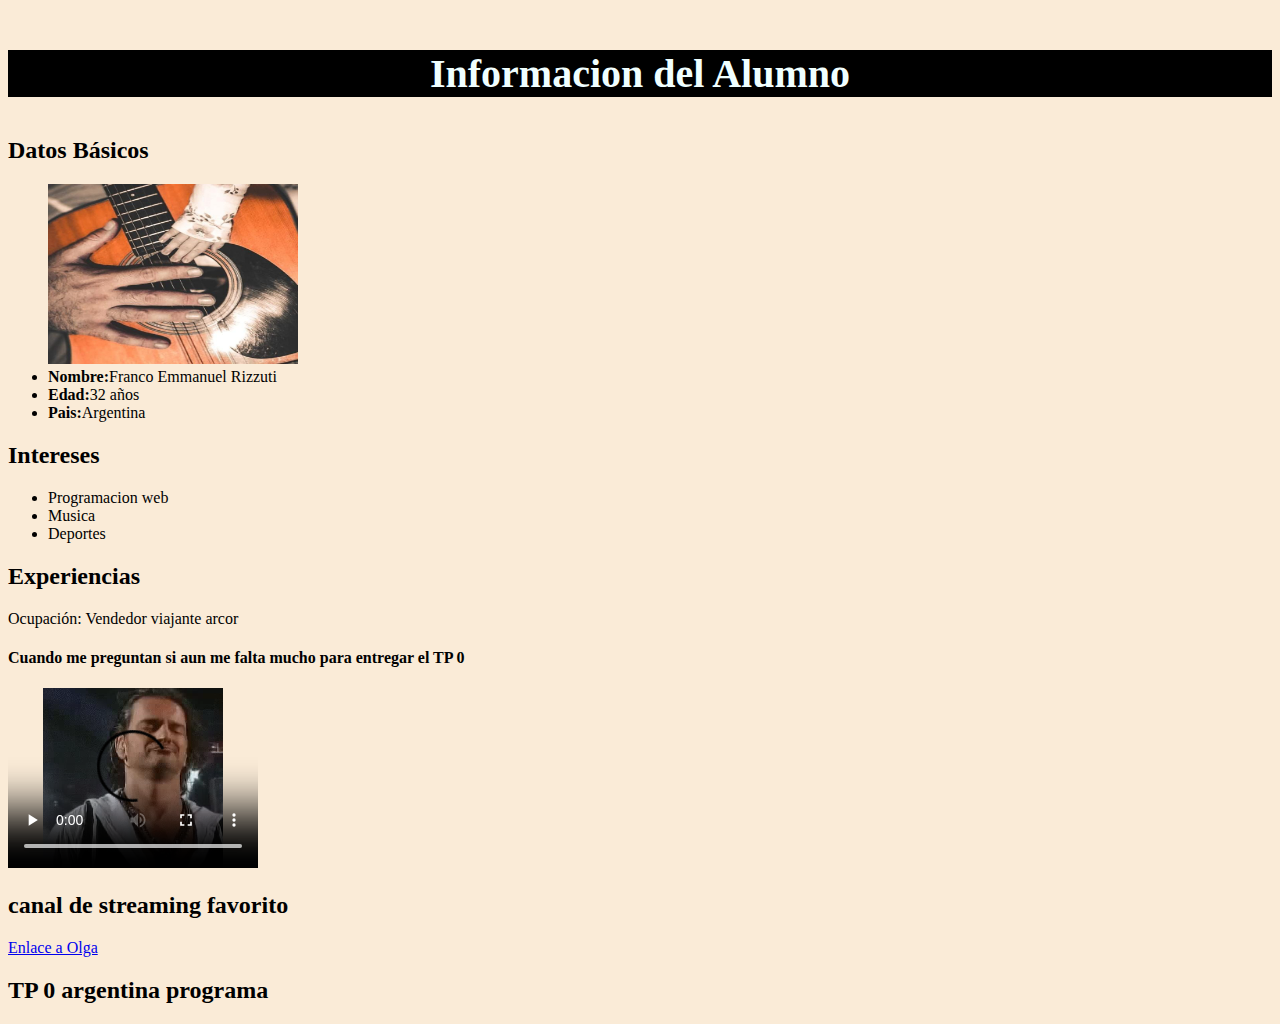
<file: index.html>
<!DOCTYPE html>
<html lang="en">
<head>
    <meta charset="UTF-8">
    <meta name="viewport" content="width=device-width, initial-scale=1.0">
    <title>Resumen del Alumno</title>
    <link rel="stylesheet" href="styles.css">
</head>
<body>
    <header>
        <div class="contenedor">
        <h3>Informacion del Alumno</h3>
        </div>
    </header> 
    
    <nav>
        <!-- Agrega enlaces de navegacion aqui ( si es necesario ) --> 
    </nav>

    <main>
        <article>
            <h2> Datos Básicos</h2>
            <ul>
            <!-- datos random-->
           
            <img src="imagen/malvi.jpeg" width="250" height="180" alt="">
            <li><strong>Nombre:</strong>Franco Emmanuel Rizzuti</li>  
            <li><strong>Edad:</strong>32 años</li>
            <li><strong>Pais:</strong>Argentina</li>
            </ul>
        </article>

        <article>
            <h2>Intereses</h2>
            <ul>
                <li>Programacion web</li>
                <li>Musica</li>
                <li>Deportes</li>
            </ul>
        </article>
        <article>
            <h2>Experiencias</h2>
            <p>Ocupación: Vendedor viajante arcor</p>

            <h4> Cuando me preguntan si aun me falta mucho para entregar el TP 0</h4>

                <video width="250px" height="180px" controls> 
                    <source src="imagen/arjona.mp4" type="video/mp4">
    
                </video>
            
           </article>
    </main>

    <aside>
        <h2>canal de streaming favorito</h2>
        <!-- contenido adicional random-->
       <a href="https://www.youtube.com/@olgaenvivo_" target="_blank"> Enlace a Olga</a>
     
    </aside>
    <footer>
       <h2> TP 0 argentina programa</h2>
    </footer>
</body>
</html>
</file>
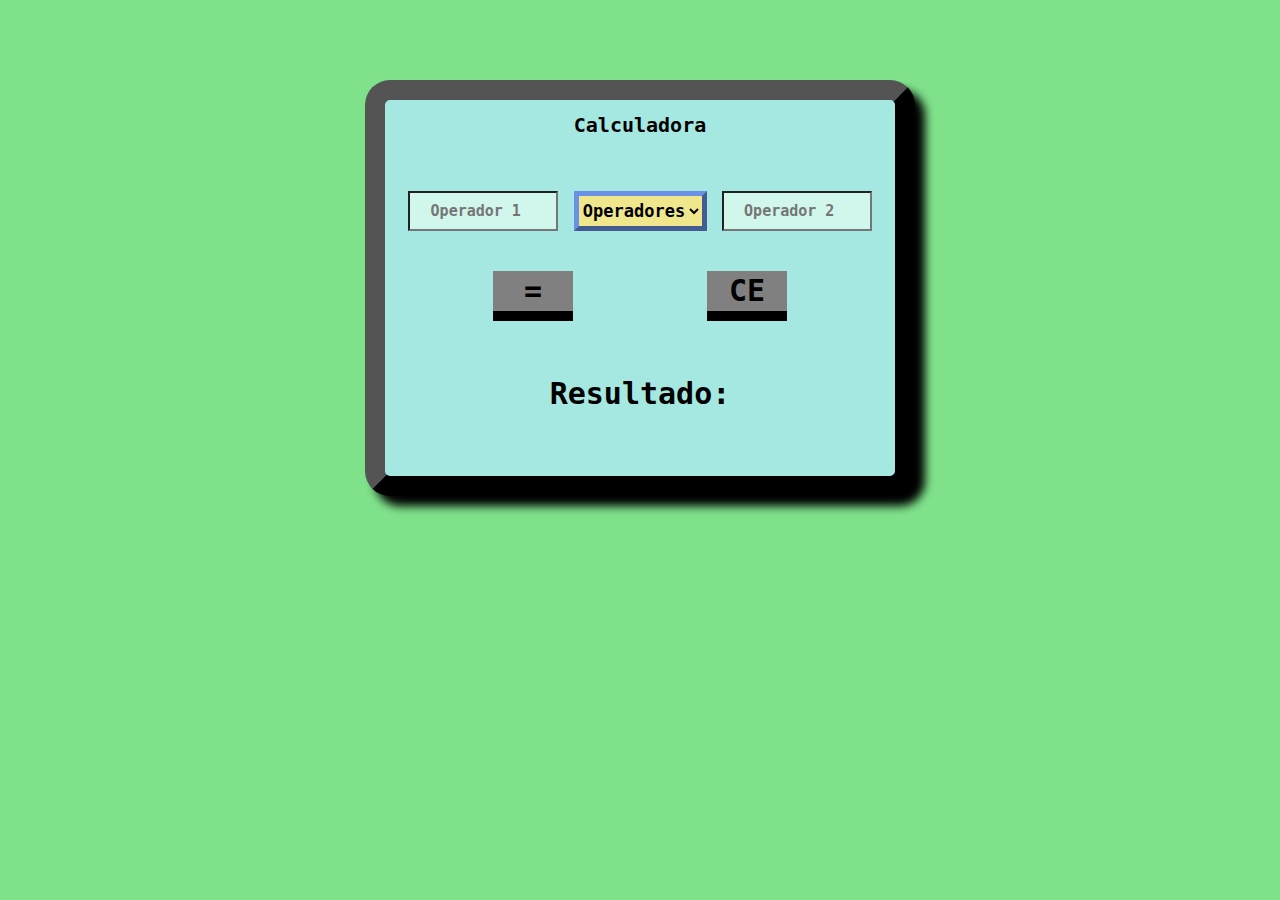
<file: Practico1/index.html>
<!DOCTYPE html>
<html lang="en">
<head>
    <meta charset="UTF-8">
    <meta name="viewport" content="width=device-width, initial-scale=1.0">
    <title>Calculadora</title>
    <link rel="stylesheet" href="styles.css">
</head>
<body>
    <div class="fondo">
        <h1>Calculadora </h1>
        <form>
            <div class="container">
              <input class="numeros" type="number" id="operando1" maxlength="5" oninput="tamanioMaximo(this)" placeholder="Operador 1">
              <select id="operadores">
                  <option disabled selected id="option1" value="disabled">Operadores</option>
                  <option value="suma">+</option>
                  <option value="resta">-</option>
                  <option value="multiplicacion">*</option>
                  <option value="division">/</option>
                  <option value="promedio">Promedio</option>
              </select>
              <input class="numeros" type="number" id="operando2" maxlength="5" oninput="tamanioMaximo(this)" placeholder="Operador 2">
            </div>
            <button id="calcular" type="button" onclick="main()">=</button>
            <button id="borrar" type="button" onclick="limpiar()">CE</button>
            <div class="container2">
                <h2>Resultado:</h2>
                <h3 id="result"></h3>
            </div>
        </form>
    </div>

    <script src="script.js"></script>
</body>
</html>
</file>
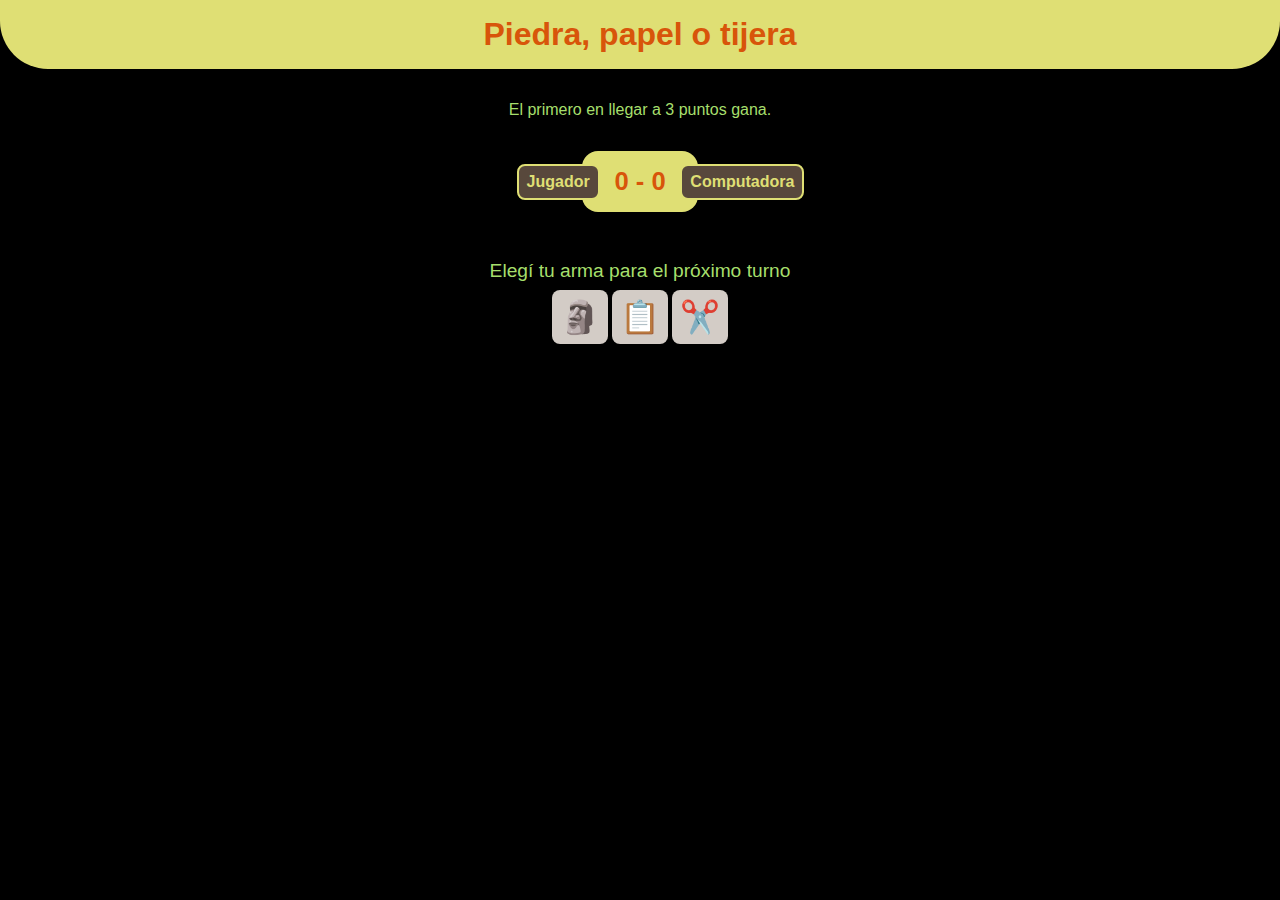
<file: Practico2/index.html>
<!DOCTYPE html>
<html lang="es">
<head>
    <meta charset="UTF-8">
    <meta http-equiv="X-UA-Compatible" content="IE=edge">
    <meta name="viewport" content="width=device-width, initial-scale=1.0">
    <title>Piedra, papel o tijera</title>
    <link rel="stylesheet" href="styles.css">
</head>
<body>

    <header>
        <h1>Piedra, papel o tijera</h1>
    </header>
    <main>
        <p class="instrucciones" id="instrucciones">
            El primero en llegar a 3 puntos gana.
        </p>
        <div class="marcador">
            <p class="nombre nombre-jugador">Jugador</p>
            <p class="nombre nombre-computadora">Computadora</p>
            <p class="puntos">
                <span id="puntos-usuario">0</span>
                <span>-</span>
                <span id="puntos-computadora">0</span>
            </p>
        </div>
        <div class="elegi-tu-arma" id="elegi-tu-arma">
            <h2>Elegí tu arma para el próximo turno</h2>
            <div class="armas">
                <button class="arma" id="piedra🗿">🗿</button>
                <button class="arma" id="papel📋">📋</button>
                <button class="arma" id="tijera✂️">✂️</button>
            </div>
        </div>
        <div class="mensaje disabled" id="mensaje">
            <p>
                Usaste <span class="eleccion" id="eleccion-usuario">papel📋</span><br>
                y la computadora usó <span class="eleccion" id="eleccion-computadora">piedra🪨</span>
            </p>
            <p id="gana-punto">¡Ganaste un punto! 🎉</p>
        </div>
        <button class="btn disabled" id="reiniciar">Reiniciar juego</button>
    </main>

    <script src="script.js"></script>
</body>
</html>
</file>
<file: styles.css>
body{background-color: antiquewhite;
font-family: Georgia, 'Times New Roman', Times, serif;

}
h3{  /* centramos el texto, le agregamos un margen y color*/
  text-align: center;
  margin-top: 50px;
  font-size: 40px;
  background-color: black;
  color: azure;
}
.contenedor {
    background-color: rgb(245, 238, 220);
}
</file>
<file: Practico1/styles.css>
body {
  background-color: rgb(127, 226, 139);
}
* {
  box-sizing: border-box;
}
.fondo {
  width: 550px;
  height: auto;
  margin: 80px auto;
  display: flex;
  flex-direction: column;
  background-color: rgb(165, 232, 225);
  border-radius: 25px;
  align-items: center;
  justify-content: center;
  box-shadow: 10px 10px 10px black;
  border: 20px outset black;
}

.fondo h1 {
  font-family: monospace;
  font-size: 20px;
}

.container {
  display: flex;
  flex-direction:row;
  align-items: center;
  justify-content: center;
}

.container2 {
  display: flex;
  flex-direction:column;
  align-items: center;
  justify-content: center;
  font-family: monospace;
  font-size: 20px;
  margin-top: 40px;
}

#result {
  font-size: 40px;
  margin-top: 0px;
}


.container input {
  height: 40px;
  margin: 40px auto;
  border-radius: 0px;
  font-family: monospace;
  font-size: 15px;
  font-weight: bold;
  text-align: center;
  background-color:rgb(209, 246, 236);
}

.container select {
  height: 40px;
  margin-left: 0px;
  border: 5px outset rgb(106, 145, 229);
  border-radius: 0%;
  text-align: center;
  font-family: monospace;
  font-size: 17px;
  font-weight: bold;
  background-color:khaki;
}

.container select option {
  background-color: rgb(230, 160, 234);
}

.container select #option1 {
  background-color:goldenrod;
  font-weight: bolder;
  color: black;
}

.numeros {
  height: 20px;
  width: 150px;
  margin: 20px;
}

button {
  border-radius: 0%;
  border: 0px;
  height: 40px;
  width: 80px;
  box-shadow: 0 10px black;
  background-color: grey;
  font-family: monospace;
  font-size: 30px;
  font-weight: bold;
  margin: 0px;
  
}

#calcular {
  margin-left: 100px;
  margin-right: 30px;
}

#borrar {
  margin-right: 100px;
  margin-left: 100px;
}


#calcular:active {
  background-color: crimson;
}

#borrar:active {
  background-color: chartreuse;
}
</file>
<file: Practico2/styles.css>
* {
    margin: 0;
    padding: 0;
    box-sizing: border-box;
    font-family: 'Heebo', sans-serif;
}

:root {
    --clr-gold: #DCC48E;
    --clr-beige: #EAEFD3;
    --clr-purple: #27233A;
}

body {
    background-color: #58483c; 
    color: #a6df6c;
}

header {
    display: flex;
    flex-direction: column;
    align-items: center;
    justify-content: center;
    padding: 1rem;
    background-color:rgb(223, 223, 116);
    color: rgb(216, 85, 10);
    border-bottom-left-radius: 3rem;
    border-bottom-right-radius: 3rem;
}

main {
    display: flex;
    flex-direction: column;
    align-items: center;
    justify-content: center;
    padding: 2rem;
    text-align: center;
}

.instrucciones {
    margin-bottom: 2rem;
}

.marcador {
    background-color:rgb(223, 223, 116) ;
    padding: 1rem 2rem;
    border-radius: 1rem;
    position: relative;
    display: flex;
    align-items: center;
    color:rgb(216,85,10);
    font-weight: 600;
    margin-bottom: 3rem;
}

.marcador .nombre {
    position: absolute;
    color: rgb(223,223,116);
    background-color: #58483c;
    line-height: 1;
    padding: .5rem;
    border-radius: .5rem;
    border: 2px solid  rgb(223,223,116);

}

.marcador .nombre-jugador {
    right: 85%;
}

.marcador .nombre-computadora {
    left: 85%;
}

.marcador .puntos {
    font-size: 1.6rem;
}

.elegi-tu-arma {
    margin-bottom: 2rem;
}

.elegi-tu-arma h2 {
    font-size: 1.2rem;
    font-weight: 400;
    margin-bottom: .5rem;
}


.arma {
    font-size: 2rem;
    background-color:#d3ccc6;
    border: 0;
    padding: .5rem;
    border-radius: .5rem;
    cursor: pointer;
}

.mensaje {
    margin-bottom: 2rem;
    line-height: 1.8;
}

.mensaje .eleccion {
    color:#58483c;
    background-color: rgb(221, 194, 41);
    border-radius: .25rem;
    padding-inline: .25rem;
}

.btn {
    border: 0;
    line-height: 1;
    background-color:#d3ccc6;
    color: #a84f0b ;
    font-size: 1rem;
    padding: .5rem;
    border-radius: .5rem;
    cursor: pointer;
    text-transform: uppercase;
    font-weight: 600;
}

.disabled {
    
    display: none;
}
button {
    animation: wiggle 2s linear infinite;
  }
  
  /* Keyframes */
  @keyframes wiggle {
    0%, 7% {
      transform: rotateZ(0);
    }
    15% {
      transform: rotateZ(-15deg);
    }
    20% {
      transform: rotateZ(10deg);
    }
    25% {
      transform: rotateZ(-10deg);
    }
    30% {
      transform: rotateZ(6deg);
    }
    35% {
      transform: rotateZ(-4deg);
    }
    40%, 100% {
      transform: rotateZ(0);
    }
  }
  
  body {
    background: #000;
  }
  
  reiniciar {
    position: absolute;
    left: calc(50% - 3em);
    top: calc(50% - 2em);
    
    height: 4em;
    width: 7em;
    
    background: #444;
    background: linear-gradient(top, #555, #333);
    border: none;
    border-top: 3px solid orange;
    border-radius: 0 0 0.2em 0.2em;
    color: #fff;
    font-family: Helvetica, Arial, Sans-serif;
    font-size: 1em;
    transform-origin: 50% 5em;
  }
</file>
